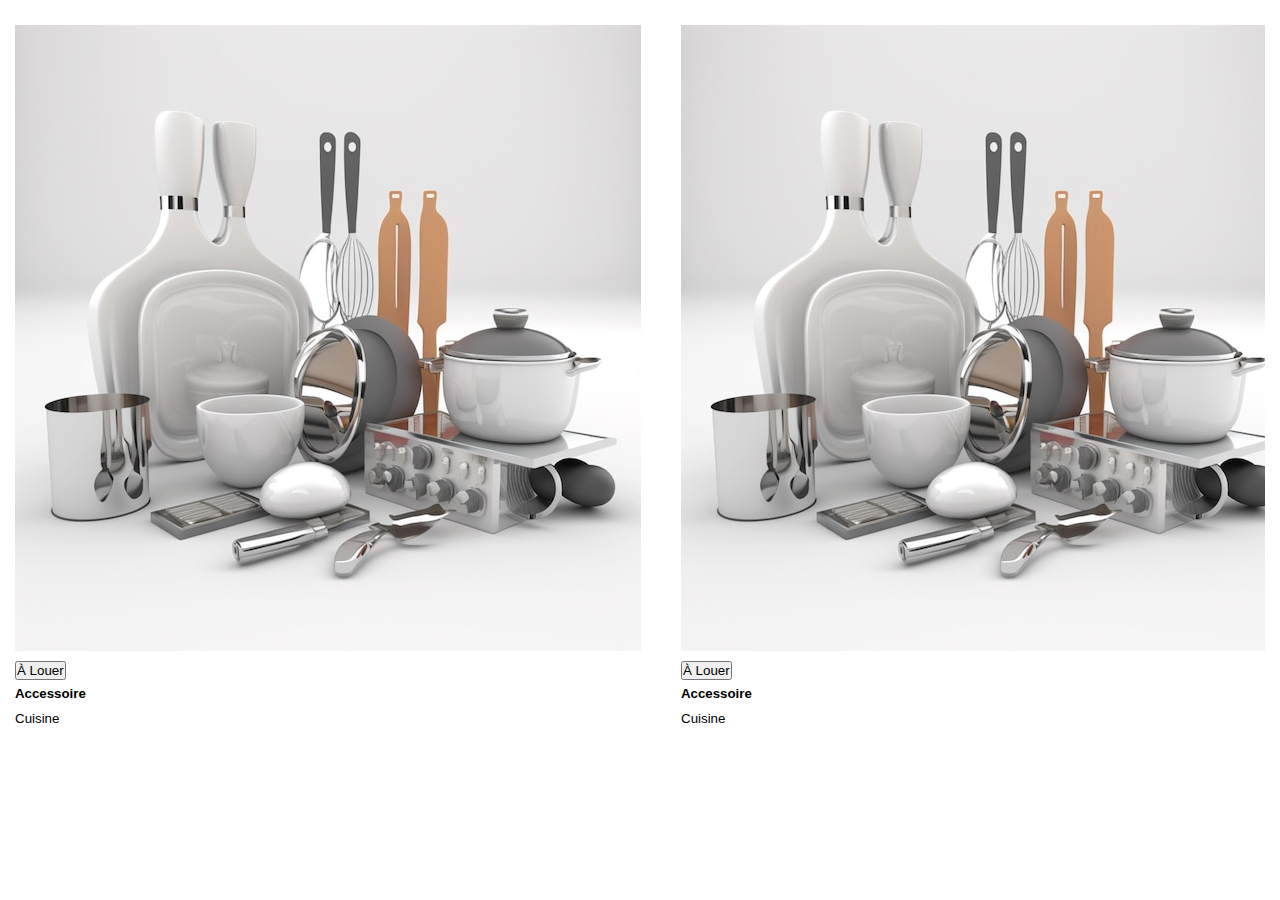
<file: yo-ac.html>
<!DOCTYPE html>
<html lang="en">

<head>
  <meta charset="UTF-8">
  <meta name="viewport" content="width=device-width, initial-scale=1.0">
  <title></title>
  <link rel="stylesheet" href="yo.css">

</head>

<body>
  <div class="containero">

    <ul class="cardos">
      <li class="cardo col-lg-3 col-md-6" data-wow-delay="0.1s">
        <div class="rounded shadow overflow-hidden">
            <div class="position-relative">
                <img class="img-fluid" src="img/ac.jpg" alt="">
                <div class="position-absolute start-50 top-100 translate-middle d-flex align-items-center">
                    <button class="btn btn-primary btn-sm d-block w-100 mb-2" type="button">
                         À Louer
                      </button>
                </div>
            </div>
            <div class="text-center p-4 mt-3">
                <h5 class="fw-bold mb-0">Accessoire</h5>
                <small>Cuisine</small>
            </div>
        </div>
      </li>

      <li class="cardo col-lg-3 col-md-6" data-wow-delay="0.1s">
        <div class="rounded shadow overflow-hidden">
            <div class="position-relative">
                <img class="img-fluid" src="img/ac.jpg" alt="">
                <div class="position-absolute start-50 top-100 translate-middle d-flex align-items-center">
                    <button class="btn btn-primary btn-sm d-block w-100 mb-2" type="button">
                         À Louer
                      </button>
                </div>
            </div>
            <div class="text-center p-4 mt-3">
                <h5 class="fw-bold mb-0">Accessoire</h5>
                <small>Cuisine</small>
            </div>
        </div>
      </li>

      <li class="cardo col-lg-3 col-md-6" data-wow-delay="0.1s">
        <div class="rounded shadow overflow-hidden">
            <div class="position-relative">
                <img class="img-fluid" src="img/ac.jpg" alt="">
                <div class="position-absolute start-50 top-100 translate-middle d-flex align-items-center">
                    <button class="btn btn-primary btn-sm d-block w-100 mb-2" type="button">
                         À Louer
                      </button>
                </div>
            </div>
            <div class="text-center p-4 mt-3">
                <h5 class="fw-bold mb-0">Accessoire</h5>
                <small>Cuisine</small>
            </div>
        </div>
      </li>

      <li class="cardo col-lg-3 col-md-6" data-wow-delay="0.1s">
        <div class="rounded shadow overflow-hidden">
            <div class="position-relative">
                <img class="img-fluid" src="img/ac.jpg" alt="">
                <div class="position-absolute start-50 top-100 translate-middle d-flex align-items-center">
                    <button class="btn btn-primary btn-sm d-block w-100 mb-2" type="button">
                         À Louer
                      </button>
                </div>
            </div>
            <div class="text-center p-4 mt-3">
                <h5 class="fw-bold mb-0">Accessoire</h5>
                <small>Cuisine</small>
            </div>
        </div>
      </li>
      <li class="cardo col-lg-3 col-md-6" data-wow-delay="0.1s">
        <div class="rounded shadow overflow-hidden">
            <div class="position-relative">
                <img class="img-fluid" src="img/ac.jpg" alt="">
                <div class="position-absolute start-50 top-100 translate-middle d-flex align-items-center">
                    <button class="btn btn-primary btn-sm d-block w-100 mb-2" type="button">
                         À Louer
                      </button>
                </div>
            </div>
            <div class="text-center p-4 mt-3">
                <h5 class="fw-bold mb-0">Accessoire</h5>
                <small>Cuisine</small>
            </div>
        </div>
      </li>
      <li class="cardo col-lg-3 col-md-6" data-wow-delay="0.1s">
        <div class="rounded shadow overflow-hidden">
            <div class="position-relative">
                <img class="img-fluid" src="img/ac.jpg" alt="">
                <div class="position-absolute start-50 top-100 translate-middle d-flex align-items-center">
                    <button class="btn btn-primary btn-sm d-block w-100 mb-2" type="button">
                         À Louer
                      </button>
                </div>
            </div>
            <div class="text-center p-4 mt-3">
                <h5 class="fw-bold mb-0">Accessoire</h5>
                <small>Cuisine</small>
            </div>
        </div>
      </li>


    </ul>
  </div>

  <section>

  </section>
</body>

</html>
</file>
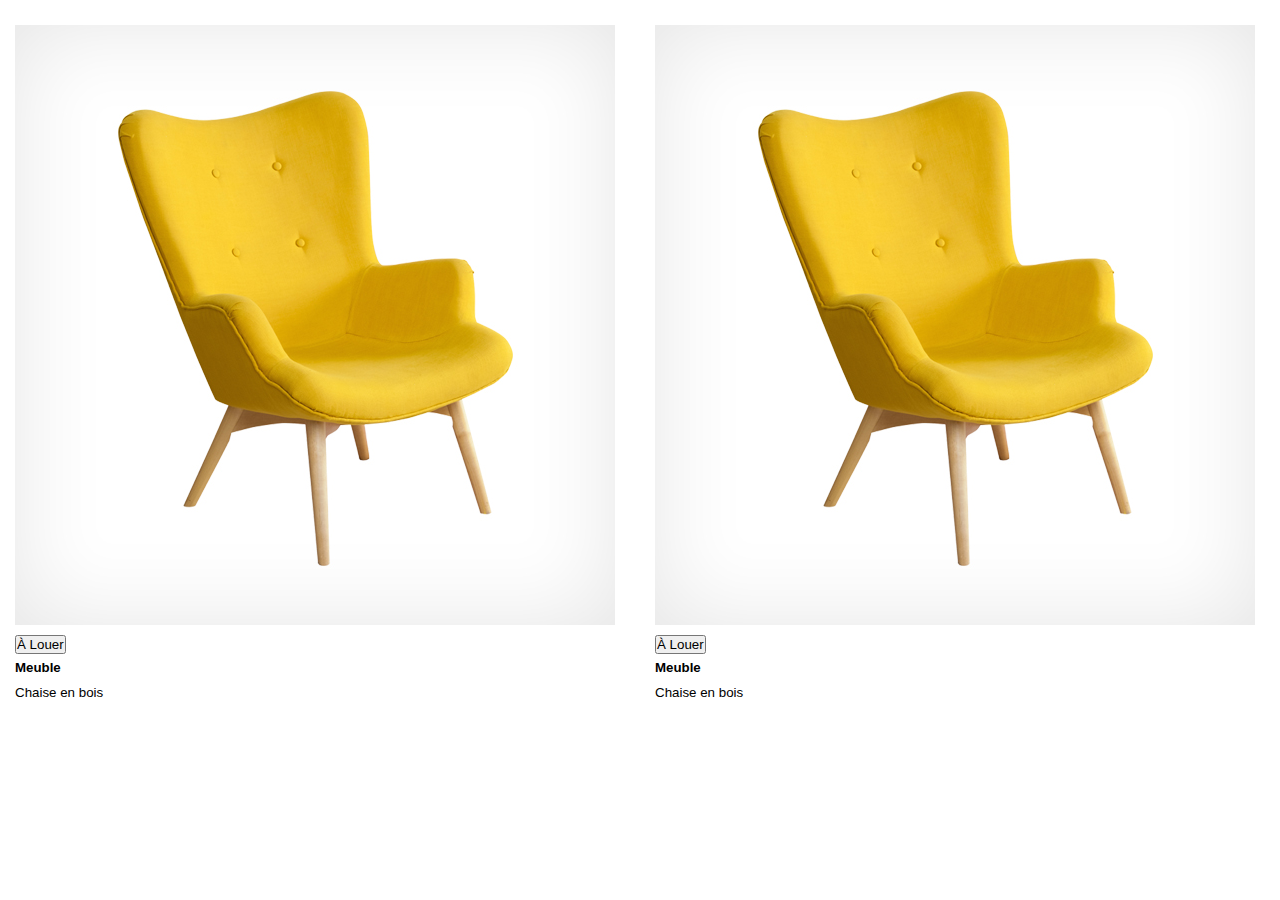
<file: yo-chaise.html>
<!DOCTYPE html>
<html lang="en">

<head>
  <meta charset="UTF-8">
  <meta name="viewport" content="width=device-width, initial-scale=1.0">
  <title></title>
  <link rel="stylesheet" href="yo.css">

</head>

<body>
  <div class="containero">

    <ul class="cardos">
      

      <li class="cardo col-lg-3 col-md-6 " data-wow-delay="0.1s">
        <div class="rounded shadow overflow-hidden">
            <div class="position-relative">
                <img class="img-fluid" src="img/6.jpg" alt="">
                <div class="position-absolute start-50 top-100 translate-middle d-flex align-items-center">
                    <button class="btn btn-primary btn-sm d-block w-100 mb-2" type="button">
                         À Louer
                      </button>
                </div>
            </div>
            <div class="text-center p-4 mt-3">
                <h5 class="fw-bold mb-0">Meuble</h5>
                <small>Chaise en bois</small>
            </div>
        </div>
      </li>

      <li class="cardo col-lg-3 col-md-6 " data-wow-delay="0.1s">
        <div class="rounded shadow overflow-hidden">
            <div class="position-relative">
                <img class="img-fluid" src="img/6.jpg" alt="">
                <div class="position-absolute start-50 top-100 translate-middle d-flex align-items-center">
                    <button class="btn btn-primary btn-sm d-block w-100 mb-2" type="button">
                         À Louer
                      </button>
                </div>
            </div>
            <div class="text-center p-4 mt-3">
                <h5 class="fw-bold mb-0">Meuble</h5>
                <small>Chaise en bois</small>
            </div>
        </div>
      </li>

      <li class="cardo col-lg-3 col-md-6 " data-wow-delay="0.1s">
        <div class="rounded shadow overflow-hidden">
            <div class="position-relative">
                <img class="img-fluid" src="img/6.jpg" alt="">
                <div class="position-absolute start-50 top-100 translate-middle d-flex align-items-center">
                    <button class="btn btn-primary btn-sm d-block w-100 mb-2" type="button">
                         À Louer
                      </button>
                </div>
            </div>
            <div class="text-center p-4 mt-3">
                <h5 class="fw-bold mb-0">Meuble</h5>
                <small>Chaise en bois</small>
            </div>
        </div>
      </li>

      <li class="cardo col-lg-3 col-md-6 " data-wow-delay="0.1s">
        <div class="rounded shadow overflow-hidden">
            <div class="position-relative">
                <img class="img-fluid" src="img/6.jpg" alt="">
                <div class="position-absolute start-50 top-100 translate-middle d-flex align-items-center">
                    <button class="btn btn-primary btn-sm d-block w-100 mb-2" type="button">
                         À Louer
                      </button>
                </div>
            </div>
            <div class="text-center p-4 mt-3">
                <h5 class="fw-bold mb-0">Meuble</h5>
                <small>Chaise en bois</small>
            </div>
        </div>
      </li>

      <li class="cardo col-lg-3 col-md-6 " data-wow-delay="0.1s">
        <div class="rounded shadow overflow-hidden">
            <div class="position-relative">
                <img class="img-fluid" src="img/6.jpg" alt="">
                <div class="position-absolute start-50 top-100 translate-middle d-flex align-items-center">
                    <button class="btn btn-primary btn-sm d-block w-100 mb-2" type="button">
                         À Louer
                      </button>
                </div>
            </div>
            <div class="text-center p-4 mt-3">
                <h5 class="fw-bold mb-0">Meuble</h5>
                <small>Chaise en bois</small>
            </div>
        </div>
      </li>

      <li class="cardo col-lg-3 col-md-6 " data-wow-delay="0.1s">
        <div class="rounded shadow overflow-hidden">
            <div class="position-relative">
                <img class="img-fluid" src="img/6.jpg" alt="">
                <div class="position-absolute start-50 top-100 translate-middle d-flex align-items-center">
                    <button class="btn btn-primary btn-sm d-block w-100 mb-2" type="button">
                         À Louer
                      </button>
                </div>
            </div>
            <div class="text-center p-4 mt-3">
                <h5 class="fw-bold mb-0">Meuble</h5>
                <small>Chaise en bois</small>
            </div>
        </div>
      </li>
     


    </ul>
  </div>

  <section>

  </section>
</body>

</html>
</file>
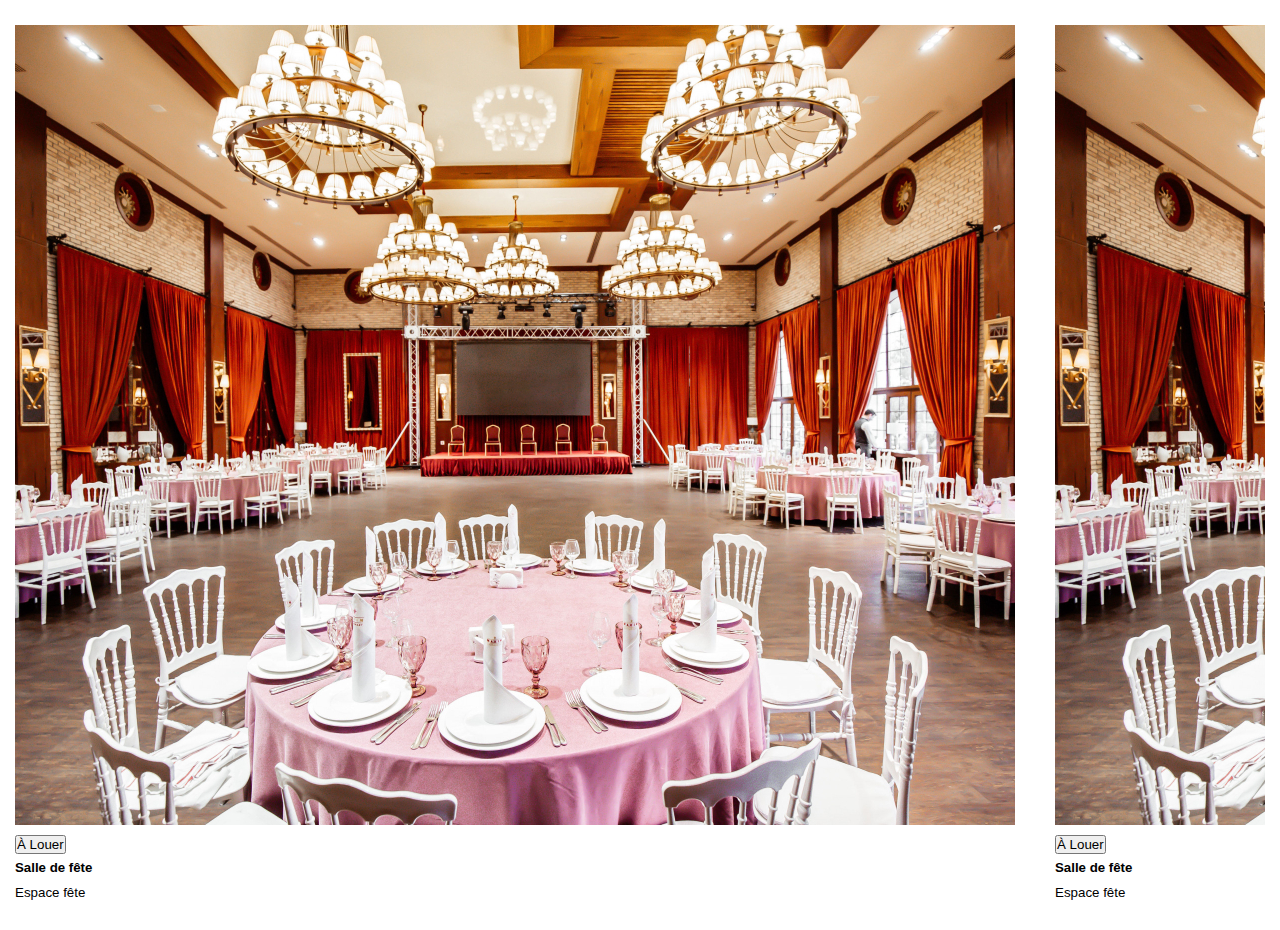
<file: yo-salle.html>
<!DOCTYPE html>
<html lang="en">

<head>
  <meta charset="UTF-8">
  <meta name="viewport" content="width=device-width, initial-scale=1.0">
  <title></title>
  <link rel="stylesheet" href="yo.css">

</head>

<body>
  <div class="containero">

    <ul class="cardos">
      <li class="cardo col-lg-3 col-md-6" data-wow-delay="0.1s">
        <div class="rounded shadow overflow-hidden">
            <div class="position-relative">
                <img class="img-fluid" src="img/autre.jpg" alt="">
                <div class="position-absolute start-50 top-100 translate-middle d-flex align-items-center">
                    <button class="btn btn-primary btn-sm d-block w-100 mb-2" type="button">
                         À Louer
                      </button>
                </div>
            </div>
            <div class="text-center p-4 mt-3">
                <h5 class="fw-bold mb-0">Salle de fête </h5>
                <small>Espace fête</small>
            </div>
        </div>
      </li>

      
      <li class="cardo col-lg-3 col-md-6" data-wow-delay="0.1s">
        <div class="rounded shadow overflow-hidden">
            <div class="position-relative">
                <img class="img-fluid" src="img/autre.jpg" alt="">
                <div class="position-absolute start-50 top-100 translate-middle d-flex align-items-center">
                    <button class="btn btn-primary btn-sm d-block w-100 mb-2" type="button">
                         À Louer
                      </button>
                </div>
            </div>
            <div class="text-center p-4 mt-3">
                <h5 class="fw-bold mb-0">Salle de fête </h5>
                <small>Espace fête</small>
            </div>
        </div>
      </li>

      <li class="cardo col-lg-3 col-md-6" data-wow-delay="0.1s">
        <div class="rounded shadow overflow-hidden">
            <div class="position-relative">
                <img class="img-fluid" src="img/autre.jpg" alt="">
                <div class="position-absolute start-50 top-100 translate-middle d-flex align-items-center">
                    <button class="btn btn-primary btn-sm d-block w-100 mb-2" type="button">
                         À Louer
                      </button>
                </div>
            </div>
            <div class="text-center p-4 mt-3">
                <h5 class="fw-bold mb-0">Salle de fête </h5>
                <small>Espace fête</small>
            </div>
        </div>
      </li>

      <li class="cardo col-lg-3 col-md-6" data-wow-delay="0.1s">
        <div class="rounded shadow overflow-hidden">
            <div class="position-relative">
                <img class="img-fluid" src="img/autre.jpg" alt="">
                <div class="position-absolute start-50 top-100 translate-middle d-flex align-items-center">
                    <button class="btn btn-primary btn-sm d-block w-100 mb-2" type="button">
                         À Louer
                      </button>
                </div>
            </div>
            <div class="text-center p-4 mt-3">
                <h5 class="fw-bold mb-0">Salle de fête </h5>
                <small>Espace fête</small>
            </div>
        </div>
      </li>

      <li class="cardo col-lg-3 col-md-6" data-wow-delay="0.1s">
        <div class="rounded shadow overflow-hidden">
            <div class="position-relative">
                <img class="img-fluid" src="img/autre.jpg" alt="">
                <div class="position-absolute start-50 top-100 translate-middle d-flex align-items-center">
                    <button class="btn btn-primary btn-sm d-block w-100 mb-2" type="button">
                         À Louer
                      </button>
                </div>
            </div>
            <div class="text-center p-4 mt-3">
                <h5 class="fw-bold mb-0">Salle de fête </h5>
                <small>Espace fête</small>
            </div>
        </div>
      </li>

      <li class="cardo col-lg-3 col-md-6" data-wow-delay="0.1s">
        <div class="rounded shadow overflow-hidden">
            <div class="position-relative">
                <img class="img-fluid" src="img/autre.jpg" alt="">
                <div class="position-absolute start-50 top-100 translate-middle d-flex align-items-center">
                    <button class="btn btn-primary btn-sm d-block w-100 mb-2" type="button">
                         À Louer
                      </button>
                </div>
            </div>
            <div class="text-center p-4 mt-3">
                <h5 class="fw-bold mb-0">Salle de fête </h5>
                <small>Espace fête</small>
            </div>
        </div>
      </li>

      <li class="cardo col-lg-3 col-md-6" data-wow-delay="0.1s">
        <div class="rounded shadow overflow-hidden">
            <div class="position-relative">
                <img class="img-fluid" src="img/autre.jpg" alt="">
                <div class="position-absolute start-50 top-100 translate-middle d-flex align-items-center">
                    <button class="btn btn-primary btn-sm d-block w-100 mb-2" type="button">
                         À Louer
                      </button>
                </div>
            </div>
            <div class="text-center p-4 mt-3">
                <h5 class="fw-bold mb-0">Salle de fête </h5>
                <small>Espace fête</small>
            </div>
        </div>
      </li>

    </ul>
  </div>

  <section>

  </section>
</body>

</html>
</file>
<file: yo.css>
:root {
  
    --darkred: #dd8534;
    --platinum: #e5e5e5;
   
    --white: #fff;
    --thumb: #edf2f4;
}

* {
    box-sizing: border-box;
    padding: 0;
    margin: 0;
}

body {
    font: 16px / 24px "Rubik", sans-serif;
    color: var(--black);
    
   
}

.containero {
    max-width: 1400px;
    padding: 0 15px;
    margin: 0 auto;
}



.cardos {
    display: flex;
    padding: 25px 0px;
    list-style: none !important;
    overflow-x: scroll;
    -ms-scroll-snap-type: x mandatory;
    scroll-snap-type: x mandatory;
}

.cardo {
    display: flex;
    flex-direction: column;
    flex: 0 0 100%;
    
  
    
        scroll-snap-align: start;
    transition: all 0.2s;
    
}









.cardos::-webkit-scrollbar {
    height: 12px;
}

.cardos::-webkit-scrollbar-thumb,
.cardos::-webkit-scrollbar-track {
    border-radius: 92px;
}

.cardos::-webkit-scrollbar-thumb {
    background: var(--darkred);
}

.cardos::-webkit-scrollbar-track {
    background: var(--thumb);
}

@media (min-width: 500px) {
    .cardo {
        flex-basis: calc(50% - 10px);
    }

    .cardo:not(:last-child) {
        margin-right: 20px;
    }
}

@media (min-width: 700px) {
    .cardo {
        flex-basis: calc(calc(100% / 3) - 20px);
    }

    .cardo:not(:last-child) {
        margin-right: 30px;
    }
}

@media (min-width: 1100px) {
    .cardo {
        flex-basis: calc(25% - 30px);
    }

    .cardo:not(:last-child) {
        margin-right: 40px;
    }
}
</file>
